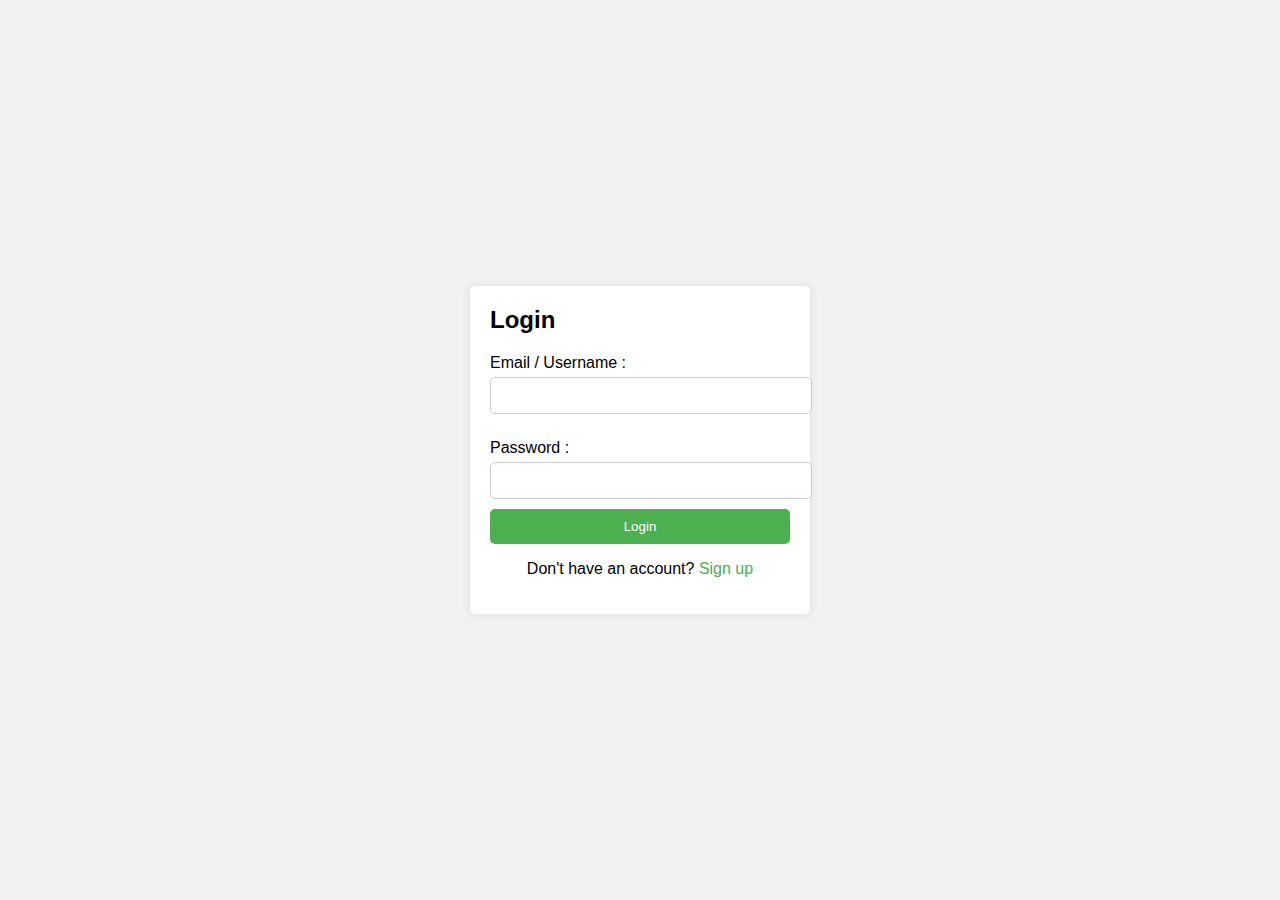
<file: new/index.html>
<!DOCTYPE html>
<html lang="en">
<head>
    <meta charset="UTF-8">
    <meta name="viewport" content="width=device-width, initial-scale=1.0">
    <title>Login/Signup Page</title>
    <link rel="stylesheet" href="style.css">
</head>
<body>
    <div class="container">
        <div class="form-container">
            <form id="login-form">
                <h2>Login</h2>
                <label for="login-email">Email / Username :</label>
                <input type="email" id="login-email" required>
                <label for="login-password">Password :</label>
                <input type="password" id="login-password" required>
                <button type="submit">Login</button>
                <p>Don't have an account? <a href="#" id="show-signup">Sign up</a></p>
            </form>
            <form id="signup-form" style="display: none;">
                <h2>Sign Up</h2>
                <label for="signup-email">Email:</label>
                <input type="email" id="signup-email" required>
                <label for="signup-password">Password:</label>
                <input type="password" id="signup-password" required>
                <button type="submit">Sign Up</button>
                <p>Already have an account? <a href="#" id="show-login">Log in</a></p>
            </form>
        </div>
    </div>

    <div id="popup" class="popup">
        <div class="popup-content">
            <span id="popup-message"></span>
            <button id="close-popup">Close</button>
        </div>
    </div>

    <script src="script.js"></script>
</body>
</html>
</file>
<file: new/style.css>
body {
    font-family: Arial, sans-serif;
    display: flex;
    justify-content: center;
    align-items: center;
    height: 100vh;
    background-color: #f2f2f2;
    margin: 0;
}

.container {
    width: 300px;
    padding: 20px;
    background-color: #fff;
    box-shadow: 0 0 10px rgba(0, 0, 0, 0.1);
    border-radius: 5px;
}

h2 {
    margin-top: 0;
}

label {
    display: block;
    margin: 15px 0 5px;
}

input {
    width: 100%;
    padding: 10px;
    margin-bottom: 10px;
    border: 1px solid #ccc;
    border-radius: 5px;
}

button {
    width: 100%;
    padding: 10px;
    background-color: #4CAF50;
    color: white;
    border: none;
    border-radius: 5px;
    cursor: pointer;
}

button:hover {
    background-color: #45a049;
}

p {
    text-align: center;
}

a {
    color: #4CAF50;
    text-decoration: none;
}

a:hover {
    text-decoration: underline;
}

.popup {
    display: none;
    position: fixed;
    top: 0;
    left: 0;
    width: 100%;
    height: 100%;
    background-color: rgba(0, 0, 0, 0.5);
    justify-content: center;
    align-items: center;
}

.popup-content {
    background-color: #fff;
    padding: 20px;
    border-radius: 5px;
    text-align: center;
}

#close-popup {
    margin-top: 20px;
    padding: 10px 20px;
    background-color: #4CAF50;
    color: white;
    border: none;
    border-radius: 5px;
    cursor: pointer;
}

#close-popup:hover {
    background-color: #45a049;
}
</file>
